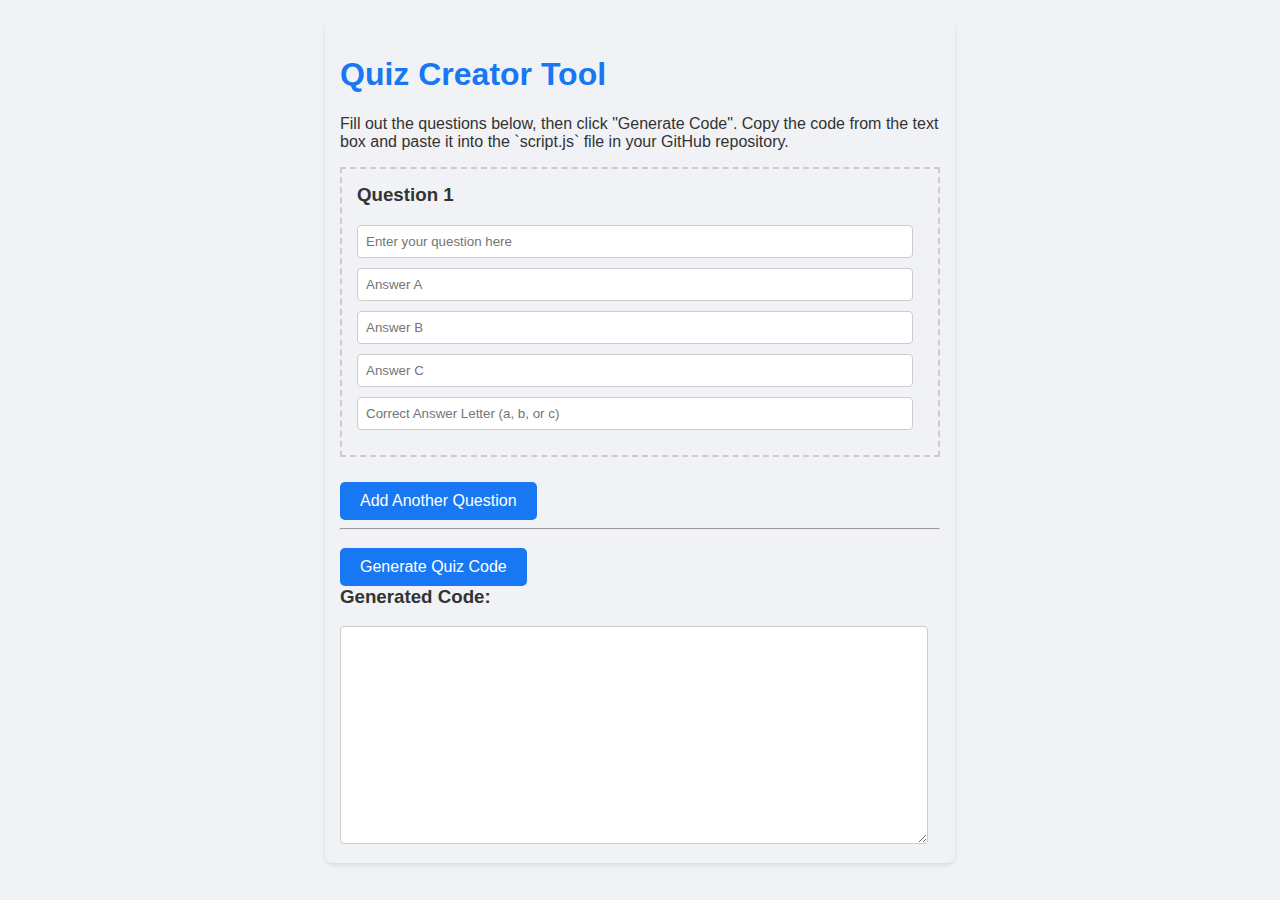
<file: create.html>
<!DOCTYPE html>
<html lang="en">
<head>
    <meta charset="UTF-8">
    <meta name="viewport" content="width=device-width, initial-scale=1.0">
    <title>Quiz Creator Tool</title>
    <link rel="manifest" href="./manifest.json">
    <link rel="stylesheet" href="style.css">
    <style>
        input[type=text] { width: 95%; padding: 8px; margin-bottom: 10px; border: 1px solid #ccc; border-radius: 4px; }
        textarea { width: 95%; height: 200px; padding: 8px; border: 1px solid #ccc; border-radius: 4px; font-family: monospace; }
        .creator-block { border: 2px dashed #ccc; padding: 15px; margin-bottom: 15px; }
        h3 { margin-top: 0; }
    </style>
</head>
<body>

    <h1>Quiz Creator Tool</h1>
    <p>Fill out the questions below, then click "Generate Code". Copy the code from the text box and paste it into the `script.js` file in your GitHub repository.</p>

    <div id="questions-container">
        <!-- Questions will be added here by JavaScript -->
    </div>

    <button id="add-question-btn">Add Another Question</button>
    <hr>
    <button id="generate-btn">Generate Quiz Code</button>

    <h3>Generated Code:</h3>
    <textarea id="output-code" readonly></textarea>
    
    <script>
        const questionsContainer = document.getElementById('questions-container');
        const addQuestionBtn = document.getElementById('add-question-btn');
        const generateBtn = document.getElementById('generate-btn');
        const outputCode = document.getElementById('output-code');
        let questionCount = 0;

        function addQuestion() {
            questionCount++;
            const questionId = questionCount;
            const block = document.createElement('div');
            block.className = 'creator-block';
            block.innerHTML = `
                <h3>Question ${questionId}</h3>
                <input type="text" placeholder="Enter your question here" class="question-title">
                <input type="text" placeholder="Answer A" class="answer-a">
                <input type="text" placeholder="Answer B" class="answer-b">
                <input type="text" placeholder="Answer C" class="answer-c">
                <input type="text" placeholder="Correct Answer Letter (a, b, or c)" class="correct-answer" maxlength="1">
            `;
            questionsContainer.appendChild(block);
        }

        function generateCode() {
            const allQuestions = document.querySelectorAll('.creator-block');
            const quizData = [];

            allQuestions.forEach(q => {
                const questionTitle = q.querySelector('.question-title').value;
                const answerA = q.querySelector('.answer-a').value;
                const answerB = q.querySelector('.answer-b').value;
                const answerC = q.querySelector('.answer-c').value;
                const correctAnswer = q.querySelector('.correct-answer').value.toLowerCase();

                if (questionTitle && answerA && answerB && answerC && correctAnswer) {
                    quizData.push({
                        question: questionTitle,
                        answers: { a: answerA, b: answerB, c: answerC },
                        correctAnswer: correctAnswer
                    });
                }
            });

            const jsonString = JSON.stringify(quizData, null, 4);
            outputCode.value = `const quizData = ${jsonString};`;
            outputCode.select(); // Highlight the text for easy copying
        }

        addQuestionBtn.addEventListener('click', addQuestion);
        generateBtn.addEventListener('click', generateCode);
        addQuestion(); // Start with one question block
    </script>
    <script>
  if ('serviceWorker' in navigator) {
    window.addEventListener('load', () => {
      navigator.serviceWorker.register('./service-worker.js').then(registration => {
        console.log('ServiceWorker registration successful with scope: ', registration.scope);
      }, err => {
        console.log('ServiceWorker registration failed: ', err);
      });
    });
  }
    </script>

</body>
</html>
</file>
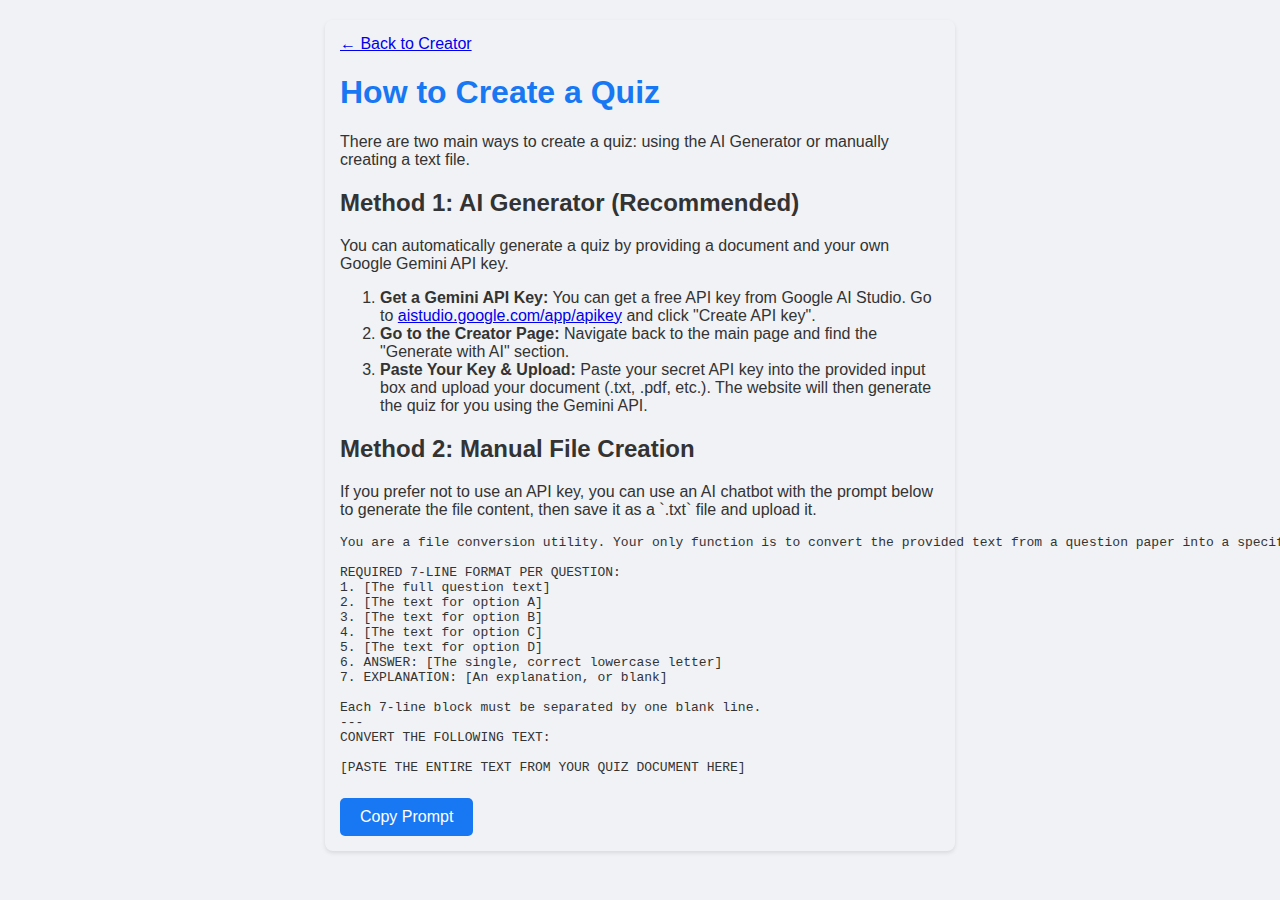
<file: how-to.html>
<!DOCTYPE html>
<html lang="en">
<head>
    <meta charset="UTF-8">
    <meta name="viewport" content="width=device-width, initial-scale=1.0">
    <title>How to Create a Quiz File</title>
    <link rel="manifest" href="./manifest.json">
    <link rel="stylesheet" href="./style.css">
</head>
<body>
    <div class="container">
        <a href="index.html" class="button-style secondary-button back-button">← Back to Creator</a>

        <h1>How to Create a Quiz</h1>
        <p>There are two main ways to create a quiz: using the AI Generator or manually creating a text file.</p>

        <div class="creator-block">
            <h2>Method 1: AI Generator (Recommended)</h2>
            <p>You can automatically generate a quiz by providing a document and your own Google Gemini API key.</p>
            <ol>
                <li><strong>Get a Gemini API Key:</strong> You can get a free API key from Google AI Studio. Go to <a href="https://aistudio.google.com/app/apikey" target="_blank">aistudio.google.com/app/apikey</a> and click "Create API key".</li>
                <li><strong>Go to the Creator Page:</strong> Navigate back to the main page and find the "Generate with AI" section.</li>
                <li><strong>Paste Your Key & Upload:</strong> Paste your secret API key into the provided input box and upload your document (.txt, .pdf, etc.). The website will then generate the quiz for you using the Gemini API.</li>
            </ol>
        </div>
        
        <div class="creator-block">
            <h2>Method 2: Manual File Creation</h2>
            <p>If you prefer not to use an API key, you can use an AI chatbot with the prompt below to generate the file content, then save it as a `.txt` file and upload it.</p>
            <div class="prompt-box">
                <pre id="prompt-text">You are a file conversion utility. Your only function is to convert the provided text from a question paper into a specific 7-line format. Your entire output MUST be ONLY the formatted text content. Do not write any other words. For any mathematical notation, enclose it in LaTeX delimiters like \(...\). If a question in the source does NOT have a clear, single-letter answer (A, B, C, or D) in the answer key, you MUST OMIT that entire question from your output.

REQUIRED 7-LINE FORMAT PER QUESTION:
1. [The full question text]
2. [The text for option A]
3. [The text for option B]
4. [The text for option C]
5. [The text for option D]
6. ANSWER: [The single, correct lowercase letter]
7. EXPLANATION: [An explanation, or blank]

Each 7-line block must be separated by one blank line.
---
CONVERT THE FOLLOWING TEXT:

[PASTE THE ENTIRE TEXT FROM YOUR QUIZ DOCUMENT HERE]</pre>
                <button id="copy-prompt-btn">Copy Prompt</button>
            </div>
        </div>
    </div>
    <script>
        const copyBtn = document.getElementById('copy-prompt-btn');
        const promptText = document.getElementById('prompt-text');
        copyBtn.addEventListener('click', () => { navigator.clipboard.writeText(promptText.innerText).then(() => { copyBtn.textContent = 'Copied!'; setTimeout(() => { copyBtn.textContent = 'Copy Prompt'; }, 2000); }); });
        if ('serviceWorker' in navigator) { window.addEventListener('load', () => { navigator.serviceWorker.register('./service-worker.js'); }); }
    </script>
</body>
</html>
</file>
<file: style.css>
body {
    font-family: -apple-system, BlinkMacSystemFont, "Segoe UI", Roboto, Helvetica, Arial, sans-serif;
    background-color: #f0f2f5;
    color: #333;
    max-width: 600px;
    margin: 20px auto;
    padding: 15px;
    border-radius: 8px;
    box-shadow: 0 2px 4px rgba(0,0,0,0.1);
}
h1 {
    color: #1877f2;
}
.question-block {
    margin-bottom: 20px;
    background-color: #fff;
    padding: 15px;
    border-radius: 8px;
}
.answers label {
    display: block;
    margin: 5px 0;
}
button {
    background-color: #1877f2;
    color: white;
    border: none;
    padding: 10px 20px;
    border-radius: 5px;
    cursor: pointer;
    font-size: 16px;
    margin-top: 10px;
}
button:hover {
    background-color: #166fe5;
}
#results-container {
    margin-top: 20px;
    font-weight: bold;
}
</file>
